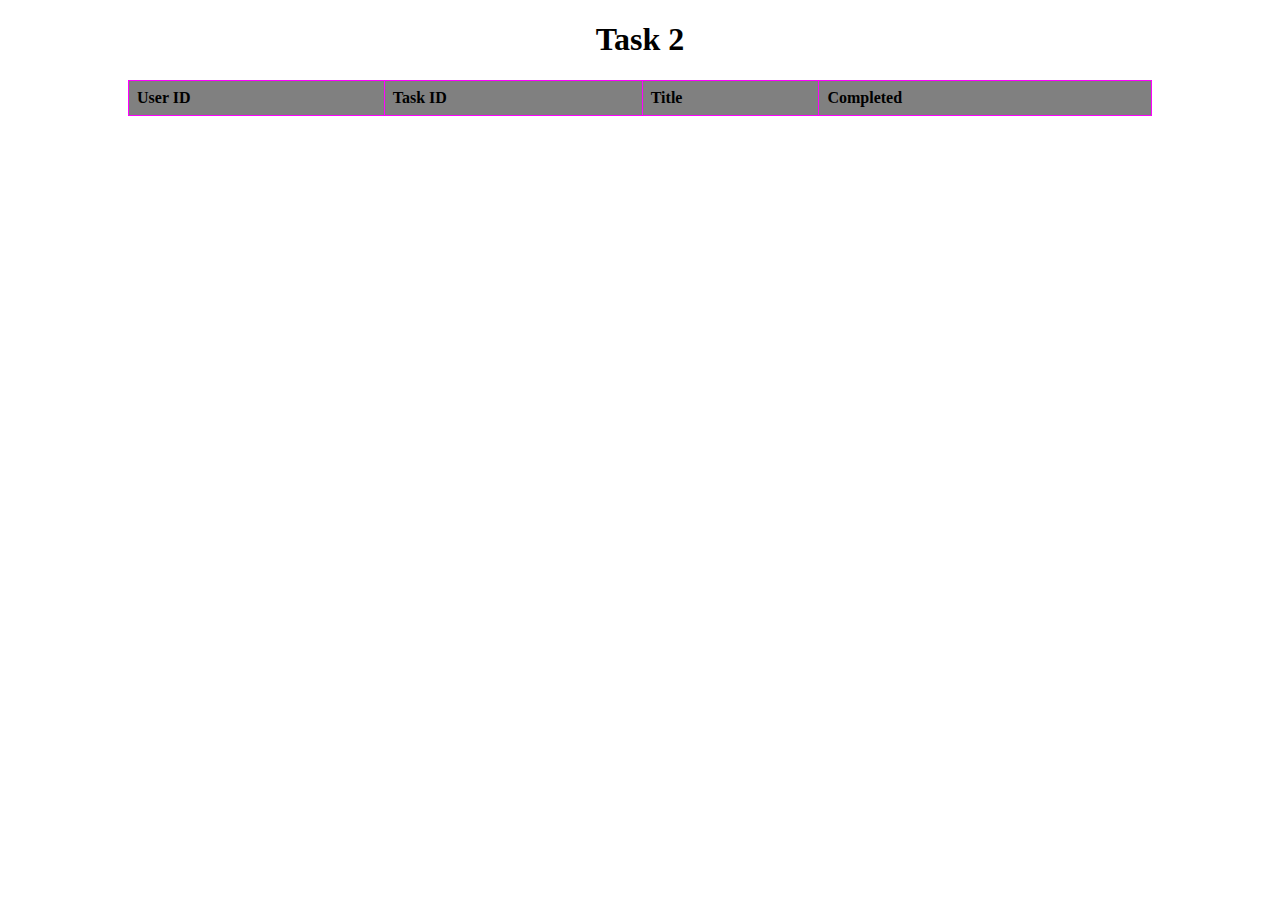
<file: pages(website)/About/index.html>
<!DOCTYPE html>
<html lang="en">
<head>
    <meta charset="UTF-8">
    <meta name="viewport" content="width=device-width, initial-scale=1.0">
    <link rel="stylesheet" href="styles.css">
    <title>About</title>
</head>
<body>
    <h1>Task 2</h1>
    <table id="todoTable">
        <thead>
            <tr>
                <th>User ID</th>
                <th>Task ID</th>
                <th>Title</th>
                <th>Completed</th>
            </tr>
        </thead>
        <tbody>
        </tbody>
    </table>
    <script src="./script.js"></script>
</body>
</html>
</file>
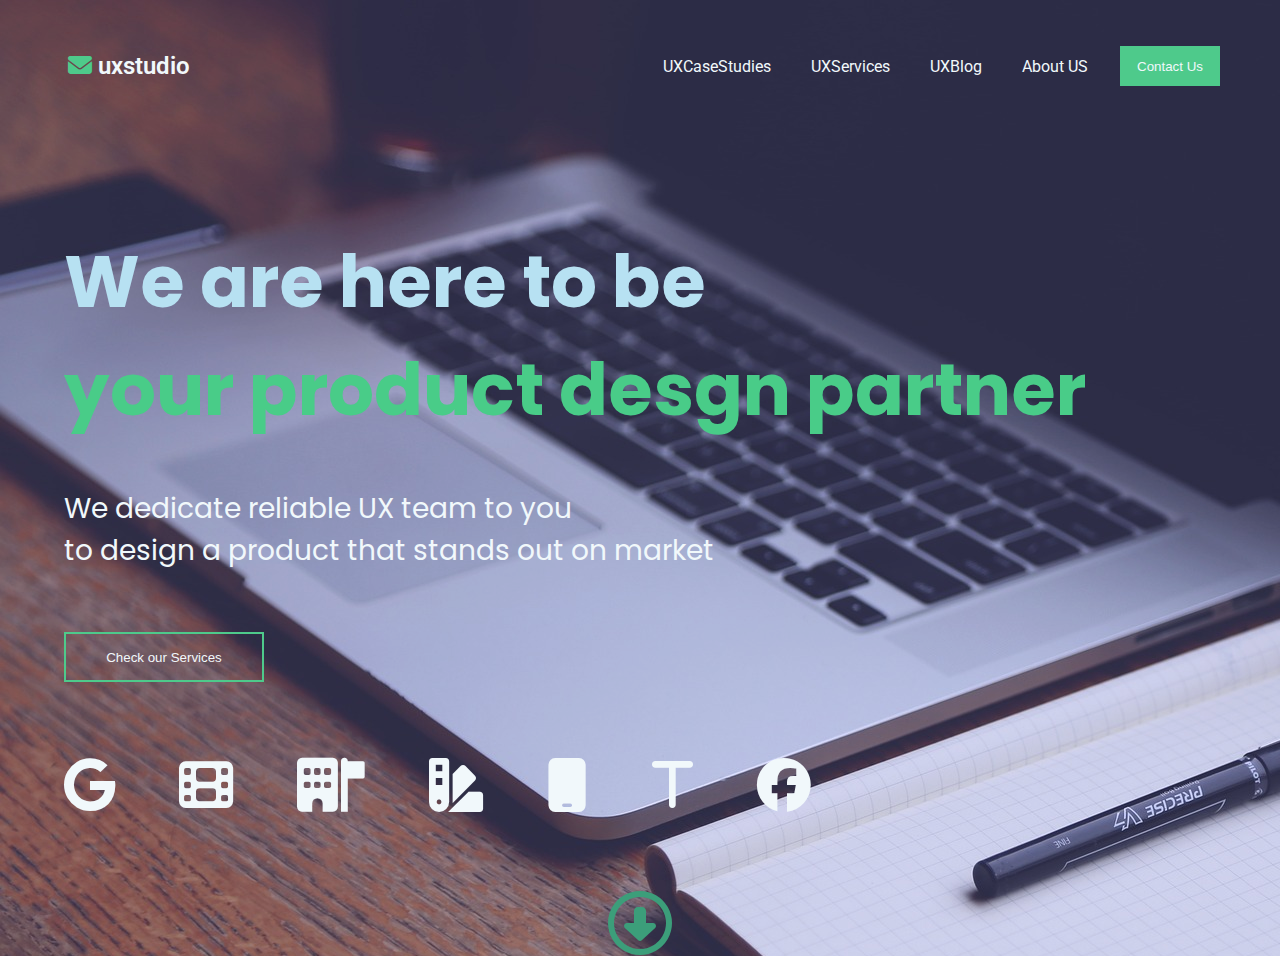
<file: pages(website)/Home/index.html>
<!DOCTYPE html>
<html lang="en">
  <head>
    <meta charset="UTF-8" />
    <meta name="viewport" content="width=device-width, initial-scale=1.0" />
    <link rel="preconnect" href="https://fonts.googleapis.com" />
    <link
      rel="stylesheet"
      href="https://cdnjs.cloudflare.com/ajax/libs/font-awesome/6.5.2/css/all.min.css"
    />
    <link rel="preconnect" href="https://fonts.googleapis.com" />
    <link rel="preconnect" href="https://fonts.gstatic.com" crossorigin />
    <link
      href="https://fonts.googleapis.com/css2?family=Roboto:ital,wght@0,100;0,300;0,400;0,500;0,700;0,900;1,100;1,300;1,400;1,500;1,700;1,900&display=swap"
      rel="stylesheet"
    />
    <link rel="preconnect" href="https://fonts.gstatic.com" crossorigin />
    <link
      href="https://fonts.googleapis.com/css2?family=Poppins:ital,wght@0,100;0,200;0,300;0,400;0,500;0,600;0,700;0,800;0,900;1,100;1,200;1,300;1,400;1,500;1,600;1,700;1,800;1,900&display=swap"
      rel="stylesheet"
    />
    <link rel="stylesheet" href="./styles.css" />
    <title>Home</title>
  </head>
  <body>
    <!-- Navbar -->
    <nav>
      <div class="logo">
        <span id="envelope"> <i class="fa-solid fa-envelope"></i> </span
        >uxstudio
      </div>
      <div class="nav-items">
        <ul>
          <li><a href="/pages/Home/index.html">UXCaseStudies</a></li>
          <li><a href="/pages/About/index.html">UXServices</a></li>
          <li><a href="/pages/About/index.html">UXBlog</a></li>
          <li><a href="/pages/About/index.html">About US</a></li>
        </ul>
        <button id="btn">Contact Us</button>
      </div>
      <div id="hamburger">
        <i class="fa-solid fa-bars"></i>
    </div>
    </nav>
    <!-- Navbar -->

    <!-- Section -->
    <section class="section-container">
      <h1 class="title">
        We are here to be<br />
        <span id="color"> your product desgn partner </span>
      </h1>
      <p class="text">
        We dedicate reliable UX team to you<br />to design a product that stands
        out on market
      </p>
      <button id="service-btn">Check our Services</button>
    </section>
    <!-- Section -->

    <div class="logos">
      <div class="item">
        <i class="fa-brands fa-google"></i>
      </div>
      <div class="item">
        <i class="fa-solid fa-film"></i>
      </div>
      <div class="item">
        <i class="fa-solid fa-building-flag"></i>
      </div>
      <div class="item">
        <i class="fa-solid fa-swatchbook"></i>
      </div>
      <div class="item">
        <i class="fa-solid fa-mobile"></i>
      </div>
      <div class="item">
        <i class="fa-solid fa-t"></i>
      </div>
      <div class="item">
        <i class="fa-brands fa-facebook"></i>
      </div>
    </div>
    <div class="arrow">
        <i class="fa-regular fa-circle-down"></i>
    </div>
  </body>
</html>
</file>
<file: pages(website)/About/styles.css>
body {
    margin: 0;
    padding: 0;
}

h1 {
    text-align: center;
}

#todoTable {
    width: 80%;
    margin: 20px auto;
    border-collapse: collapse;
}

#todoTable th,
#todoTable td {
    border: 1px solid magenta;
    padding: 8px;
    text-align: left;
}

#todoTable th {
    background-color: gray;
}

#todoTable tr:nth-child(even) {
    background-color: magenta;
}

#todoTable tr:hover {
    background-color: gray;
}
</file>
<file: pages(website)/Home/styles.css>
/* @keyframes arrow {
    0%{
        font-size: 54px;
        color:#49cc88;
    }
    25%{
        font-size: 56px;
        color: #3c9e7a;
    }
    50%{
        font-size: 58px;
        color: #49cc88;
    }
    75%{
        font-size: 60px;
        color: #3c9e7a;
    }
    90%{
        font-size: 62px;
        color: #49cc88;
    }
    100%{
        font-size: 64px;
        color: #3c9e7a;
    }
} */

body {
  width: 90vw;
  margin: 0 auto;
  padding: 0;
  box-sizing: border-box;
  background-image: url("../../assets/image.png");
  background-repeat: no-repeat;
  font-family: "Poppins", serif;
  z-index: 1;
  background-color: blue;
  color: #f1f8fb;
}
nav {
  background-color: magenta;
  display: flex;
  align-items: center;
  justify-content: space-between;
  width: 90vw;
  padding: 1rem 0.25rem;
  height: 100px;
  background: transparent;
  font-family: "Roboto", sans-serif;
}
.logo {
  font-size: 24px;
  font-weight: 600;
}
nav .nav-items {
  display: flex;
  align-items: center;
  justify-content: center;
  gap: 2rem;
}
nav .nav-items ul {
  list-style: none;
}
nav .nav-items ul {
  display: flex;
  align-items: center;
  justify-content: center;
  gap: 2.5rem;
}
nav .nav-items ul li a {
  text-decoration: none;
  color: inherit;
  transition: 7ms ease-out;
}
nav .nav-items ul li a:hover {
  color: #4eca8b;
  color: #57524c;
  /* font-weight: 600; */
}
#btn {
  color: inherit;
  cursor: pointer;
  width: 100px;
  height: 40px;
  border: 1px solid #4eca8b;
  background-color: #4eca8b;
  transition: 7ms ease-out;
}
#btn:hover {
  border: 1px solid #3c9e7a;
  background-color: #3c9e7a;
}
#envelope {
  color: #4eca8b;
}
.section-container {
  margin-top: 3rem;
  display: flex;
  flex-direction: column;
  align-items: flex-start;
  justify-content: flex-start;
  font-size: 36px;
  /* background-color: magenta; */
}
.section-container h1 {
  color: #b7e1f2;
}
.section-container .text {
  font-size: 28px;
  position: relative;
  bottom: 2rem;
}
#color {
  color: #49cc88;
}
#service-btn {
  cursor: pointer;
  border: 2px solid #4eca8b;
  background: transparent;
  width: 200px;
  height: 50px;
  color: #f1f8fb;
  font-weight: 500;
  transition: 7ms ease-out;
}
#service-btn:hover {
  background-color: #3c9e7a;
  border: none;
}
.logos {
  display: flex;
  align-items: center;
  justify-content: flex-start;
  gap: 4rem;
  margin-top: 4rem;
  flex-wrap: wrap;
}
.logos .item {
  font-size: 54px;
  cursor: pointer;
  transition: 7ms ease-out;
}
.logos .item:hover {
  color: #3c9e7a;
}
.arrow {
  display: flex;
  align-items: center;
  justify-content: center;
  margin-top: 4rem;
  font-size: 64px;
  cursor: pointer;
  color: #3c9e7a;
  transition: 0.5s ease-out;
  /* animation: arrow 1s linear infinite; */
}
.arrow:hover {
  color: #49cc88;
}
#hamburger{
  margin-right: 1rem;
  cursor: pointer;
  font-size: 24px;
}


/* Responsive Design */

@media screen and (max-width: 860px) {
  nav {
    font-size: small;
  }
  .logos .item {
    font-size: 34px;
  }
}
@media screen and (max-width: 742px) {
  .section-container .text {
    font-size: 24px;
  }
  nav .nav-items {
    display: none;
  }
}
@media screen and (max-width: 688px) {

  .logos{
    gap: 2rem;
  }
  .logos .item {
    font-size: 24px;
  }
  .section-container{
  font-size: 24px;  
  }

}
@media screen and (max-width: 586px) {
  .section-container{
    align-items: center;
    justify-content: center;
  }

.section-container h1{
  font-size: 24px;
  text-align: center;
}
.section-container .text{
  font-size: 20px;
  text-align: center;
}
.logos{
  align-items: center;
  justify-content: center;
}

}
@media screen and (max-width: 418px) {

  .section-container h1{
    font-size: 20px;
  }
  .section-container .text{
    font-size: 16px;
    bottom: 1rem;
  }
  .logos{
    gap: 1.5rem;
  }

}

@media screen and (min-width: 742px) {
  #hamburger{
    display: none;
  }
}
</file>
